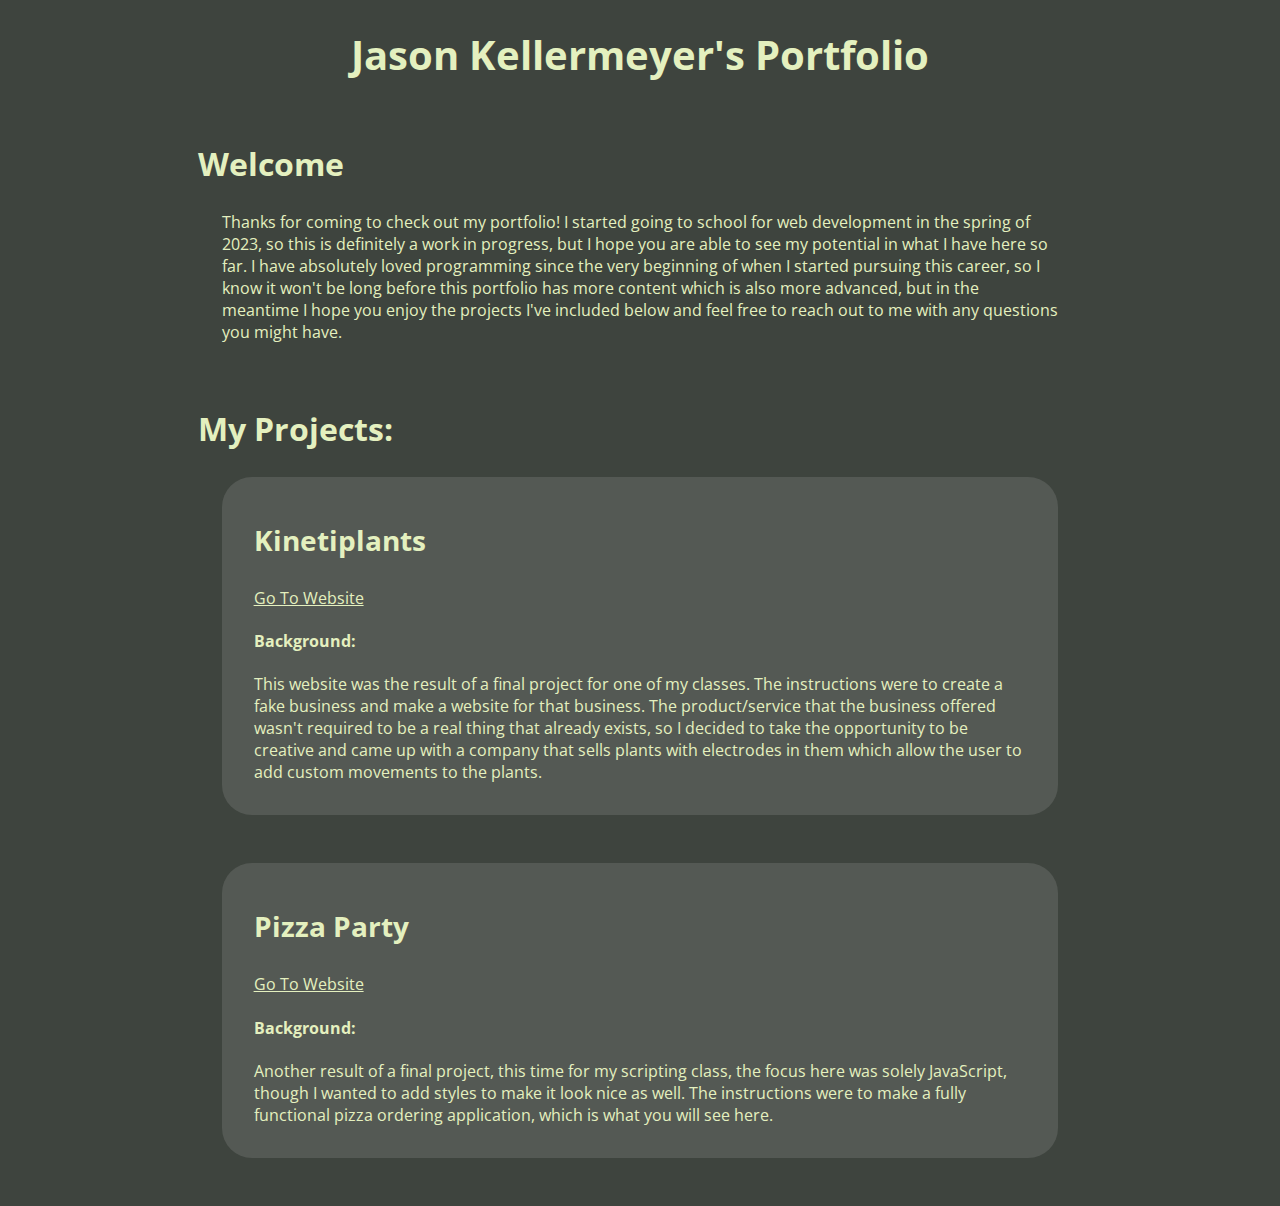
<file: index.html>
<!DOCTYPE html>
<html lang="en">

<head>
  <meta charset="UTF-8">
  <meta http-equiv="X-UA-Compatible" content="IE=edge">
  <meta name="viewport" content="width=device-width, initial-scale=1.0">
  <title>Jason Kellermeyer's Portfolio</title>
  <link rel="stylesheet" href="styles/styles.css">
  <link rel="preconnect" href="https://fonts.googleapis.com">
  <link rel="preconnect" href="https://fonts.gstatic.com" crossorigin>
  <link href="https://fonts.googleapis.com/css2?family=Open+Sans:wght@300;400;700&display=swap" rel="stylesheet">
</head>
<h1>Jason Kellermeyer's Portfolio</h1>
<div class="page-wrapper">
  <div class="welcome-container">
    <h2>Welcome</h2>
    <p>Thanks for coming to check out my portfolio! I started going to school for web development in the spring of 2023, so
      this is definitely a work in progress, but I hope you are able to see my potential in what I have here so far. I have absolutely loved programming since the very beginning of when I started pursuing this career, so I know it won't be long before this portfolio has more content which is also more advanced, but in the meantime I hope you enjoy the projects I've included below and feel free to reach out to me with any questions you might have. </p>
  </div>
  <div>
    <p></p>
  </div>
  <h2>My Projects:</h2>
  <div class="projects-container">
    <div>
      <h3>Kinetiplants</h3>
      <a href="kinetiplants/index.html" target="_blank">Go To Website</a>

      <h4>Background:</h4>
      <p>This website was the result of a final project for one of my classes. The instructions were to create a fake
        business and make a website for that business. The product/service that the business offered wasn't required to
        be a real thing that already exists, so I decided to take the opportunity to be creative and came up with a
        company that sells plants with electrodes in them which allow the user to add custom movements to the plants.
      </p>
    </div>

    <div>
      <h3>Pizza Party</h3>
      <a href="pizza-party/index.html" target="_blank">Go To Website</a>

      <h4>Background:</h4>
      <p>Another result of a final project, this time for my scripting class, the focus here was solely JavaScript,
        though I wanted to add styles to make it look nice as well. The instructions were to make a fully functional
        pizza ordering application, which is what you will see here.
      </p>
    </div>
  </div>
</div>

<body>

</body>

</html>
</file>
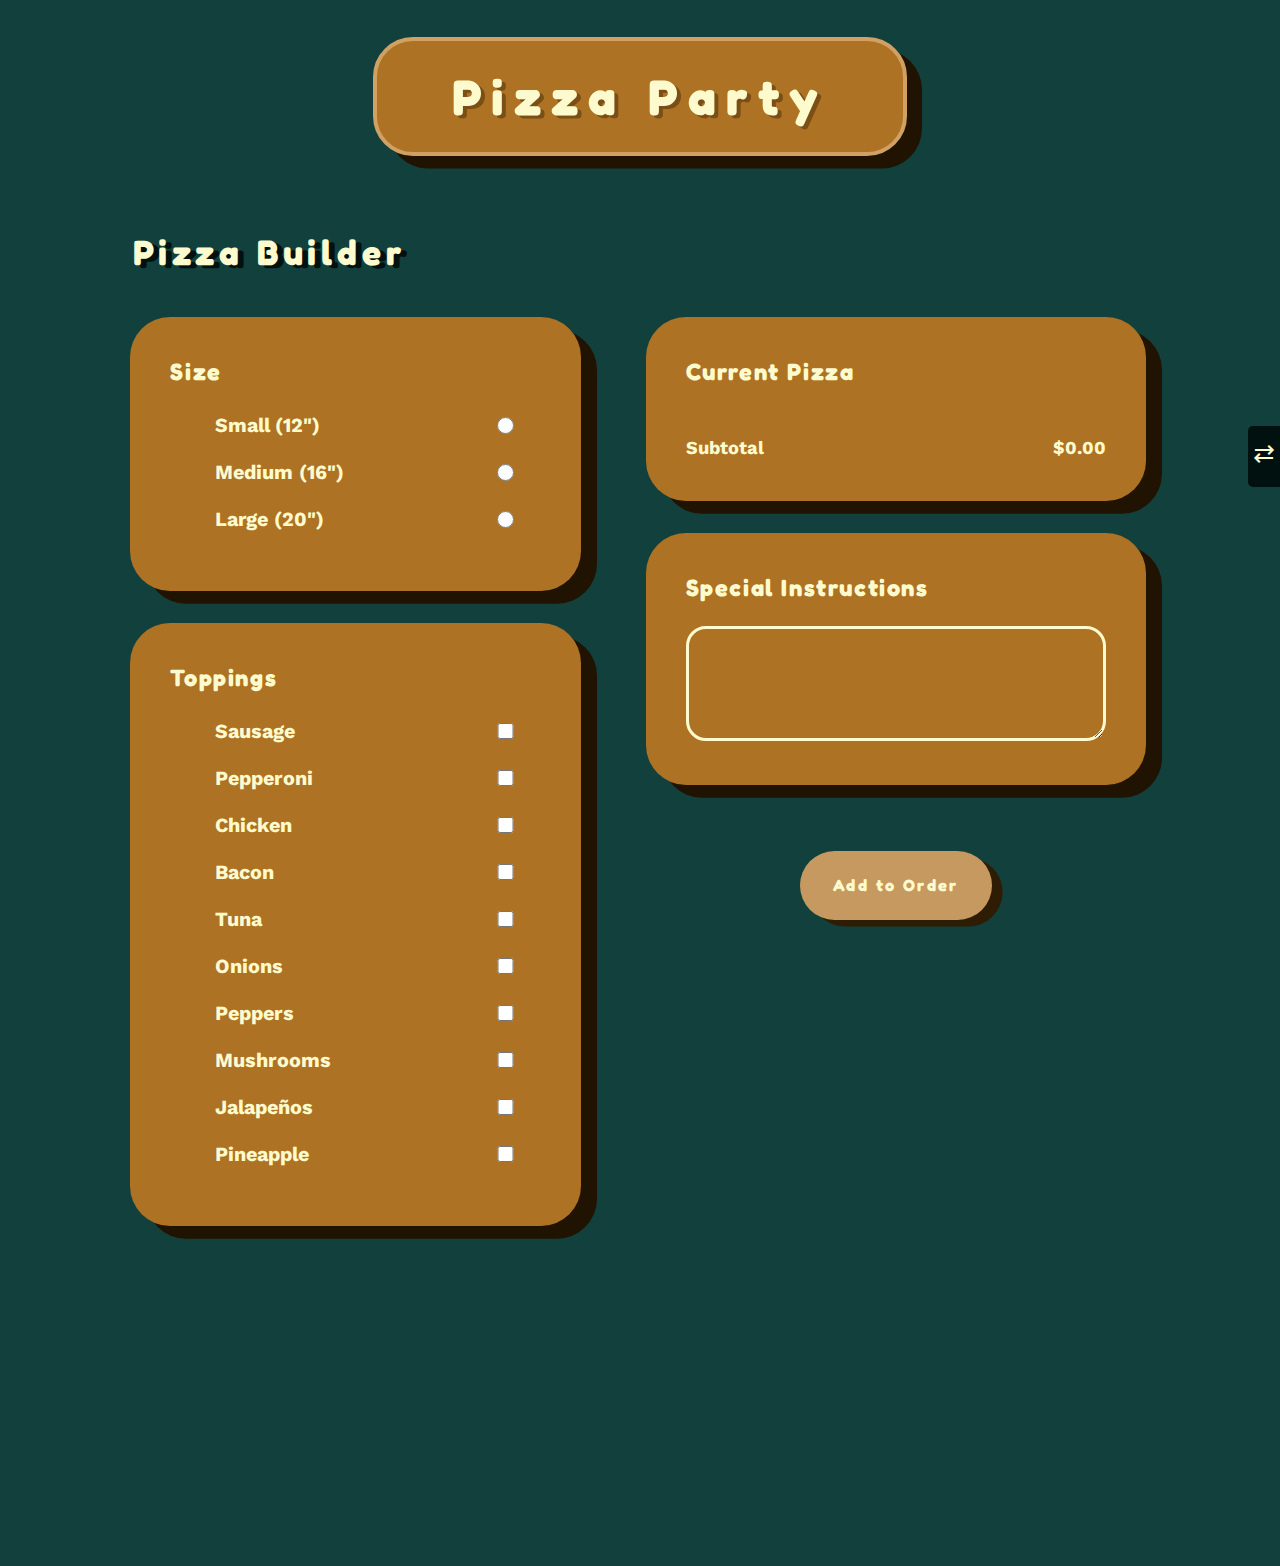
<file: pizza-party/index.html>
<!DOCTYPE html>
<html lang="en">

<head>
  <meta charset="UTF-8">
  <meta http-equiv="X-UA-Compatible" content="IE=edge">
  <meta name="viewport" content="width=device-width, initial-scale=1.0">
  <title>Pizza Party: Home</title>
  <link rel="stylesheet" href="styles.css">
  <link rel="preconnect" href="https://fonts.googleapis.com">
  <link rel="preconnect" href="https://fonts.gstatic.com" crossorigin>
  <link href="https://fonts.googleapis.com/css2?family=Fredoka+One&family=Kantumruy+Pro:wght@300;500;700&display=swap"
    rel="stylesheet">
  <link rel="stylesheet"
    href="https://fonts.googleapis.com/css2?family=Material+Symbols+Outlined:opsz,wght,FILL,GRAD@20..48,100..700,0..1,-50..200" />
  <script defer src="script.js"></script>
</head>

<body>

  <h1>Pizza Party</h1>

  <!-- pizza ordering page -->
  <div class="order-page-container" id="orderDisplay">
    <div class="pizza-form-container" id="pizzaForm">
      <h2>Pizza Builder</h2>
      <form id="pizzaForm" action="#">
        <div class="left-pizza-form-container">
          <div class="container primary-container size-container ">
            <h3>Size</h3>

            <div>
              <label for="smallPizza">Small (12")</label>
              <input type="radio" name="pizza-size" id="smallPizza">
            </div>

            <div>
              <label for="mediumPizza">Medium (16")</label>
              <input type="radio" name="pizza-size" id="mediumPizza">

            </div>

            <div>
              <label for="largePizza">Large (20")</label>
              <input type="radio" name="pizza-size" id="largePizza">

            </div>
          </div>

          <div class="container primary-container">
            <h3>Toppings</h3>
            <div class="toppings-container">
              <div>
                <label for="sausage">Sausage</label>
                <input type="checkbox" name="sausage" id="sausage">
              </div>
              <div>
                <label for="pepperoni">Pepperoni</label>
                <input type="checkbox" name="pepperoni" id="pepperoni">
              </div>
              <div>
                <label for="chicken">Chicken</label>
                <input type="checkbox" name="chicken" id="chicken">
              </div>
              <div>
                <label for="bacon">Bacon</label>
                <input type="checkbox" name="bacon" id="bacon">
              </div>
              <div>
                <label for="tuna">Tuna</label>
                <input type="checkbox" name="tuna" id="tuna">
              </div>
              <div>
                <label for="onions">Onions</label>
                <input type="checkbox" name="onions" id="onions">
              </div>
              <div>
                <label for="peppers">Peppers</label>
                <input type="checkbox" name="peppers" id="peppers">
              </div>
              <div>
                <label for="mushrooms">Mushrooms</label>
                <input type="checkbox" name="mushrooms" id="mushrooms">
              </div>
              <div>
                <label for="jalapenos">Jalapeños</label>
                <input type="checkbox" name="jalapenos" id="jalapenos">
              </div>
              <div>
                <label for="pineapple">Pineapple</label>
                <input type="checkbox" name="pineapple" id="pineapple">
              </div>
            </div>
          </div>
        </div>

        <div class=" right-pizza-form-container">
          <div class="container primary-container">
            <h3>Current Pizza</h3>
            <div class="current-pizza-container" id="currentPizzaContainer">
              <div>
                <p id="pizzaSizeDescription"></p>
                <p id="sizePrice"></p>
              </div>

              <div class="current-toppings-container" id="currentToppingsContainer"></div>

              <div id="currentSubtotalContainer">
                <p>Subtotal</p>
                <p id="currentSubtotal">$0.00</p>
              </div>
            </div>

          </div>

          <div class="container primary-container">
            <h3>Special Instructions</h3>
            <textarea name="pizzaInstructions" id="pizzaInstructions" cols="30" rows="5" maxlength="60"></textarea>
          </div>
          <button type="submit" id="addPizzaButton">Add to Order</button>
        </div>
      </form>

    </div>

    <div class="subtotal-checkout-container" id="subtotalCheckoutContainer">
      <h2>Your Order</h2>
      <div id="orderSubtotalContainer" class="order-subtotal-container">
        <div id="orderSubtotalPizzasContainer" class="order-subtotal-pizzas-container"></div>
        <div >
          <p>Order Subtotal</p>
          <p id="orderSubtotal">$0.00</p>
        </div>
        <button id="orderCollapseButton" class="order-collapse-button"><span class="material-symbols-outlined">
          sync_alt
          </span></button>
      </div>
      <button id="checkoutButton" class="checkout-button">Checkout</button>
    </div>

    <div class="container" id="pizzaErrorMessage">
      <h2>Whoops!</h2>
      <p id="pizzaErrorResponse"></p>
      <button id="pizzaErrorButton">OK</button>
    </div>
  </div>


  <!-- checkout page -->
  <div class="checkout-page-container" id="checkoutDisplay">
    <div class="info-summary-container">
      <div id="orderSummary">
        <h2>Order Summary</h2>
        <div class="container order-summary">
          <div id="summaryPizzasContainer" class="summary-pizzas-container"></div>
          <div id="summarySubtotalContainer" class="summary-subtotal-container">
            <p>Subtotal</p>
            <p id="summarySubtotal"></p>
          </div>
          <div id="taxContainer" class="tax-container">
            <p>Tax</p>
            <p id="tax"></p>
          </div>
          <div id="orderTotalContainer" class="order-total-container">
            <p>Order Total</p>
            <p id="orderTotal"></p>
          </div>
        </div>
      </div>

      <div id="deliveryFormContainer">
        <h2>Delivery Info</h2>
        <form id="deliveryForm" action="#">
          <div class="container primary-container">
            <input type="text" name="firstName" id="firstName" placeholder="First Name" required>
            <input type="text" name="lastName" id="lastName" placeholder="Last Name" required>
            <input type="text" name="phone" id="phone" pattern="\d{3}-\d{3}-\d{4}" placeholder="Phone Number" required>
            <input type="text" name="streetAddress" id="streetAddress" placeholder="Street Address" required>
            <input type="text" name="city" id="city" placeholder="City" required>
            <input type="text" name="zipCode" id="zipCode" minlength="5" maxlength="5" placeholder="Zip Code" required>
          </div>
          <div>
            <button type="submit" id="submitOrderButton">Place Order</button>
          </div>
        </form>

        <div class="checkout-error-message" id="checkoutErrorMessage">
          <p id="checkoutErrorResponse"></p>
        </div>
      </div>


      


    </div>

    <div class="submitted-container" id="submittedContainer">
      <h2>Order Received!</h2>
      <p>Just sit tight and we'll have your pizzas over to you as soon as we can. Hope you're hungry!</p>
    </div>
  </div>
  </div>

</body>

</html>
</file>
<file: styles/styles.css>
/* my portfolio */

/* ~~~~~base~~~~~ */
body {
  font-family: 'Open Sans', sans-serif;
  background-color: rgb(62, 68, 62);
  color: rgb(228, 240, 191)
}

h1 {
  font-size: 1.5rem;
  text-align: center;
  margin-bottom: 1.5em;
}

h2 {
  font-size: 1.5rem;
}

h3 {
  font-size: 1.25rem;
}

a {
  color: rgb(228, 240, 191);

}


/* ~~~~~general~~~~~ */
.page-wrapper {
  width: 90%;
  margin: auto;
  min-width: 300px;
}

.welcome-container {
  margin-bottom: 4em;
}

.welcome-container p {
  padding: 0 1.5em;
}

.projects-container {
  padding: 0 1.5em;
}

.projects-container div {
  margin-bottom: 3em;
  background-color: rgb(84, 89, 84);
  padding: 1em 2em;
  border-radius: 30px;
}

/* ~~~~~ Media Queries ~~~~~~ */

@media screen and (min-width: 1000px) {
  h1 {
    font-size: 2.5rem;
  }

  h2 {
    font-size: 2rem;
  }

  h3 {
    font-size: 1.75rem;
  }

  .page-wrapper {
    width: 70%;
  }
}
</file>
<file: pizza-party/styles.css>
/* pizza ordering app */


/* ~~~~~~~base~~~~~~~ */
* {
  box-sizing: border-box;
}

body {
  background-color: #12403d;
  font-family: 'Kantumruy Pro', sans-serif;
  color: #fdfbce;
  padding-bottom: 300px;
  font-weight: 700;
}

h1,
h2,
h3 {
  font-family: 'Fredoka One', cursive;
  width: fit-content;
  color: #fdfbce;
}

h1 {
  background-color: #ad7224;
  box-shadow: .3em .25em #201301;
  margin: .75em auto 1.5em;
  padding: .5em 1.5em;
  font-size: calc(22px + (68 - 22) * (100vw - 320px) / (1900 - 320));
  letter-spacing: .2em;
  text-shadow: .08em .06em #7b4e15;
  border: .1em solid #d1a163;
  border-radius: 40px;
  text-align: center;
}

h2 {
  font-size: calc(28px + (40 - 28) * (100vw - 320px) / (1900 - 320));
  margin: 1.25em auto;
  letter-spacing: .3rem;
  text-shadow: 6px 3px #011110
}

h3 {
  letter-spacing: .1rem;
  font-size: calc(20px + (26 - 20) * (100vw - 320px) / (1900 - 320));
  margin-top: 0;
}

p {
  margin: .15em 0;
}

button {
  display: block;
  color: #fdfbce;
  padding: 1.5em 2em;
  margin: 4em auto;
  font-family: 'Fredoka One', cursive;
  font-size: calc(14px + (18 - 14) * (100vw - 320px) / (1900 - 320));
  font-weight: bold;
  letter-spacing: .15rem;
  border-radius: 40px;
  border: none;
  cursor: pointer;
}

button:active {
  transform: scale(.97);
  filter: saturate(1.2) contrast(1.08);
}

button:disabled {
  filter: grayscale() opacity(.6);
  transform: none;
}

ul {
  margin: 0;
  list-style: none;
}

li {
  font-weight: 400;
  font-size: calc(14px + (16 - 14) * (100vw - 320px) / (1900 - 320));
}

li:last-child {
  margin-bottom: 1em;
  padding-bottom: .75em;
}

label {
  color: #fdfbce;
  font-size: calc(17px + (22 - 17) * (100vw - 320px) / (1900 - 320));
}

input[type="checkbox"],
input[type='radio'] {
  height: calc(13px + (18 - 12) * (100vw - 320px) / (1900 - 320));
  width: calc(13px + (18 - 12) * (100vw - 320px) / (1900 - 320));
  accent-color: #26260d;
  position: relative;
  left: 1.6vw;
}


/* ~~~~~~~general~~~~~~~~ */
.container {
  width: 53%;
  max-width: 400px;
  min-width: 300px;
  border-radius: 40px;
  padding: 2.5em;
  margin: 0 auto 2em;
}

.primary-container {
  background-color: #ad7224;
  box-shadow: 1em .8em #201301;
}



/* ORDER PAGE */
.order-page-container {
  width: 90%;
  margin: auto;
}

.size-container div,
.toppings-container div {
  display: flex;
  justify-content: space-between;
  margin: 1em 0;
  padding: .25em 3.5vw;
}

.current-pizza-container {
  font-size: calc(16px + (20 - 16) * (100vw - 320px) / (1900 - 320));
}


.current-pizza-container>div {
  display: flex;
  justify-content: space-between;
}

.current-pizza-container>div:last-child {
  margin-top: 1em;
}

.current-toppings-container {
  flex-direction: column;
  font-weight: 400;
  font-size: calc(15px + (18 - 15) * (100vw - 320px) / (1900 - 320));
}

.current-toppings-container>div {
  display: flex;
  justify-content: space-between;
}

.pizza-form-container textarea {
  letter-spacing: .1rem;
  color: #fdfbce;
  font-family: 'Kantumruy Pro', sans-serif;
  width: 100%;
  font-size: calc(14px + (20 - 14) * (100vw - 320px) / (1900 - 320));
  border: 3px solid #fdfbce;
  border-radius: 20px;
  background-color: #ad7224;
}

.pizza-form-container button {
  box-shadow: .65em .4em #2e1d04;
  background-color: #c5995f;
  margin-bottom: 8em;
}

.checkout-button {
  background-color: #496c6c;
  box-shadow: .6em .4em #011110;
}

.order-subtotal-pizzas-container {
  flex-direction: column;
}


/* order subtotal */
.subtotal-checkout-container {
  position: fixed;
  width: 300px;
  right: -300px;
  padding: 2em;
  top: 2em;
  bottom: 2em;
  background-color: #052523;
  border-radius: 40px;
  transition: .75s;
  overflow: auto;
}

.subtotal-checkout-container h2 {
  font-size: 1.75rem;
}

.order-collapse-button {
  position: fixed;
  right: 0;
  top: 40%;
  background-color: #011110;
  border-radius: 0;
  border-top-left-radius: 5px;
  border-bottom-left-radius: 5px;
  padding: 1em .25em;
  transition: .75s;
}


.order-subtotal-pizzas-container div {
  display: flex;
  justify-content: space-between;

}

.subtotal-checkout-container>div>div:nth-child(2) {
  display: flex;
  justify-content: space-between;
}


/* error message */
.order-page-container>div:last-child {
  display: none;
  position: fixed;
  width: 100%;
  color: #12403d;
  background-color: #b1dbd8;
  font-size: calc(16px + (24 - 16) * (100vw - 320px) / (1900 - 320));
  text-align: center;
  padding: 1em;
  margin: auto;
  border: .3em solid #689491;
  top: 200px;
  left: 0;
  right: 0;
}

.order-page-container>div:last-child h2 {
  font-size: calc(26px + (36 - 26) * (100vw - 320px) / (1900 - 320));
  margin: .5em auto;
  text-shadow: none;
  color: #12403d;
  letter-spacing: .05em;
}

.order-page-container>div:last-child button {
  background-color: #12403d;
  color: #e1fefc;
  border: none;
  margin: auto;
  margin-top: 1em;
  padding: .75em 1.5em
}


/* CHECKOUT PAGE */
.checkout-page-container {
  display: none;
  margin: auto;
  width: 100%;
}

.info-summary-container {
  display: flex;
  flex-direction: column;
  align-items: center;
  margin: auto;
  width: 50%;
}

.checkout-page-container input {
  border: none;
  background-color: transparent;
  font-size: 1rem;
  border-bottom: 3px solid #fdfbce;
  width: 100%;
  margin-bottom: 2em;
  color: #fdfbce;
  font-weight: 700;
  padding-bottom: .5em;
}

.checkout-page-container input:focus {
  outline: none;
  border-bottom: 3px solid #6f450e;
}

.checkout-page-container input::placeholder {
  color: #daa96a;
  font-weight: 700;
}

.checkout-page-container button {
  box-shadow: .65em .4em #2e1d04;
  background-color: #c5995f;
}


/* total order summary */
.order-total-container {
  font-size: 1.25em;
  border-top: 3px solid #fdfbce;
  margin-top: 1.5em;
  padding: .75em 0 .25em;
}

.order-summary {
  background-color: #052523;
  box-shadow: 1em .8em #011110;
}

.info-summary-container>div:first-child {
  width: 100%;
  min-width: 300px;
}

.summary-pizzas-container div,
.summary-subtotal-container,
.tax-container,
.order-total-container {
  display: flex;
  justify-content: space-between;
}


/* checkout form error */
.checkout-error-message {
  display: none;
  width: 200px;
  background-color: #d2cfa2;
  color: #4b490f;
  padding: 1em;
  text-align: center;
  border-radius: 15px;
  position: relative;
  bottom: 580px;
  left: 360px;
}


/* submitted order */
.submitted-container {
  display: none;
  width: 90%;
  min-width: 250px;
  max-width: 900px;
  background-color: #052523;
  box-shadow: 1em .7em #011110;
  font-size: calc(16px + (32 - 16) * (100vw - 320px) / (1900 - 320));
  line-height: 1.5;
  padding: 2em 2em;
  margin: auto;
  margin-top: 2.5em;
  border-radius: 80px;
  text-align: center;
}

.submitted-container h2 {
  font-size: calc(20px + (42 - 20) * (100vw - 320px) / (1900 - 320));
  text-shadow: none;
  letter-spacing: .1rem;
  margin: auto;
  margin-bottom: .6em;
}



/* ~~~~~~~QUERIES~~~~~~~ */

/* tablets */
@media screen and (min-width: 800px) {

  /* general */
  .container {
    width: 88%;
    max-width: none;
  }

  .pizza-form-container form {
    display: flex;
    flex-direction: row;
    justify-content: center;
  }

  .pizza-form-container h2 {
    margin: 1.25em 1.75em;
  }



  .left-pizza-form-container {
    width: 45%;
  }

  .right-pizza-form-container {
    width: 50%;
  }

  .info-summary-container>div:first-child, .info-summary-container>div:last-child {
    max-width: 475px;
  }


}


/* desktops */
@media screen and (min-width: 1300px) {
  .order-page-container {
    display: flex;
    justify-content: center;
    width: 90%;
    min-width: 1300px;
    max-width: 1450px;
    margin: auto;
    border-radius: 50px;
  }

  .pizza-form-container {
    width: 90%;
  }


  .subtotal-checkout-container {
    position: static;
    background-color: transparent;
    width: 43%;
    padding: 0;
  }

  .subtotal-checkout-container h2 {
    font-size: calc(28px + (40 - 28) * (100vw - 320px) / (1900 - 320));
  }

  .order-subtotal-container {
    background-color: #052523;
    box-shadow: 1em .8em #011110;
    width: 80%;
    min-width: 300px;
    border-radius: 40px;
    padding: 2.5em;
    margin: 0 auto 2em;
  }

  .order-collapse-button {
    display: none;
  }

  .info-summary-container {
    width: 90%;
    flex-direction: row;
    justify-content: space-evenly;
    align-items: flex-start;
    max-width: 1500px;
  }


  /* checkout form  */
  .info-summary-container>div:first-child {
    width: 48%;
    max-width: none;
  }

  .info-summary-container>div:last-child {
    width: 33%;
  }




}
</file>
